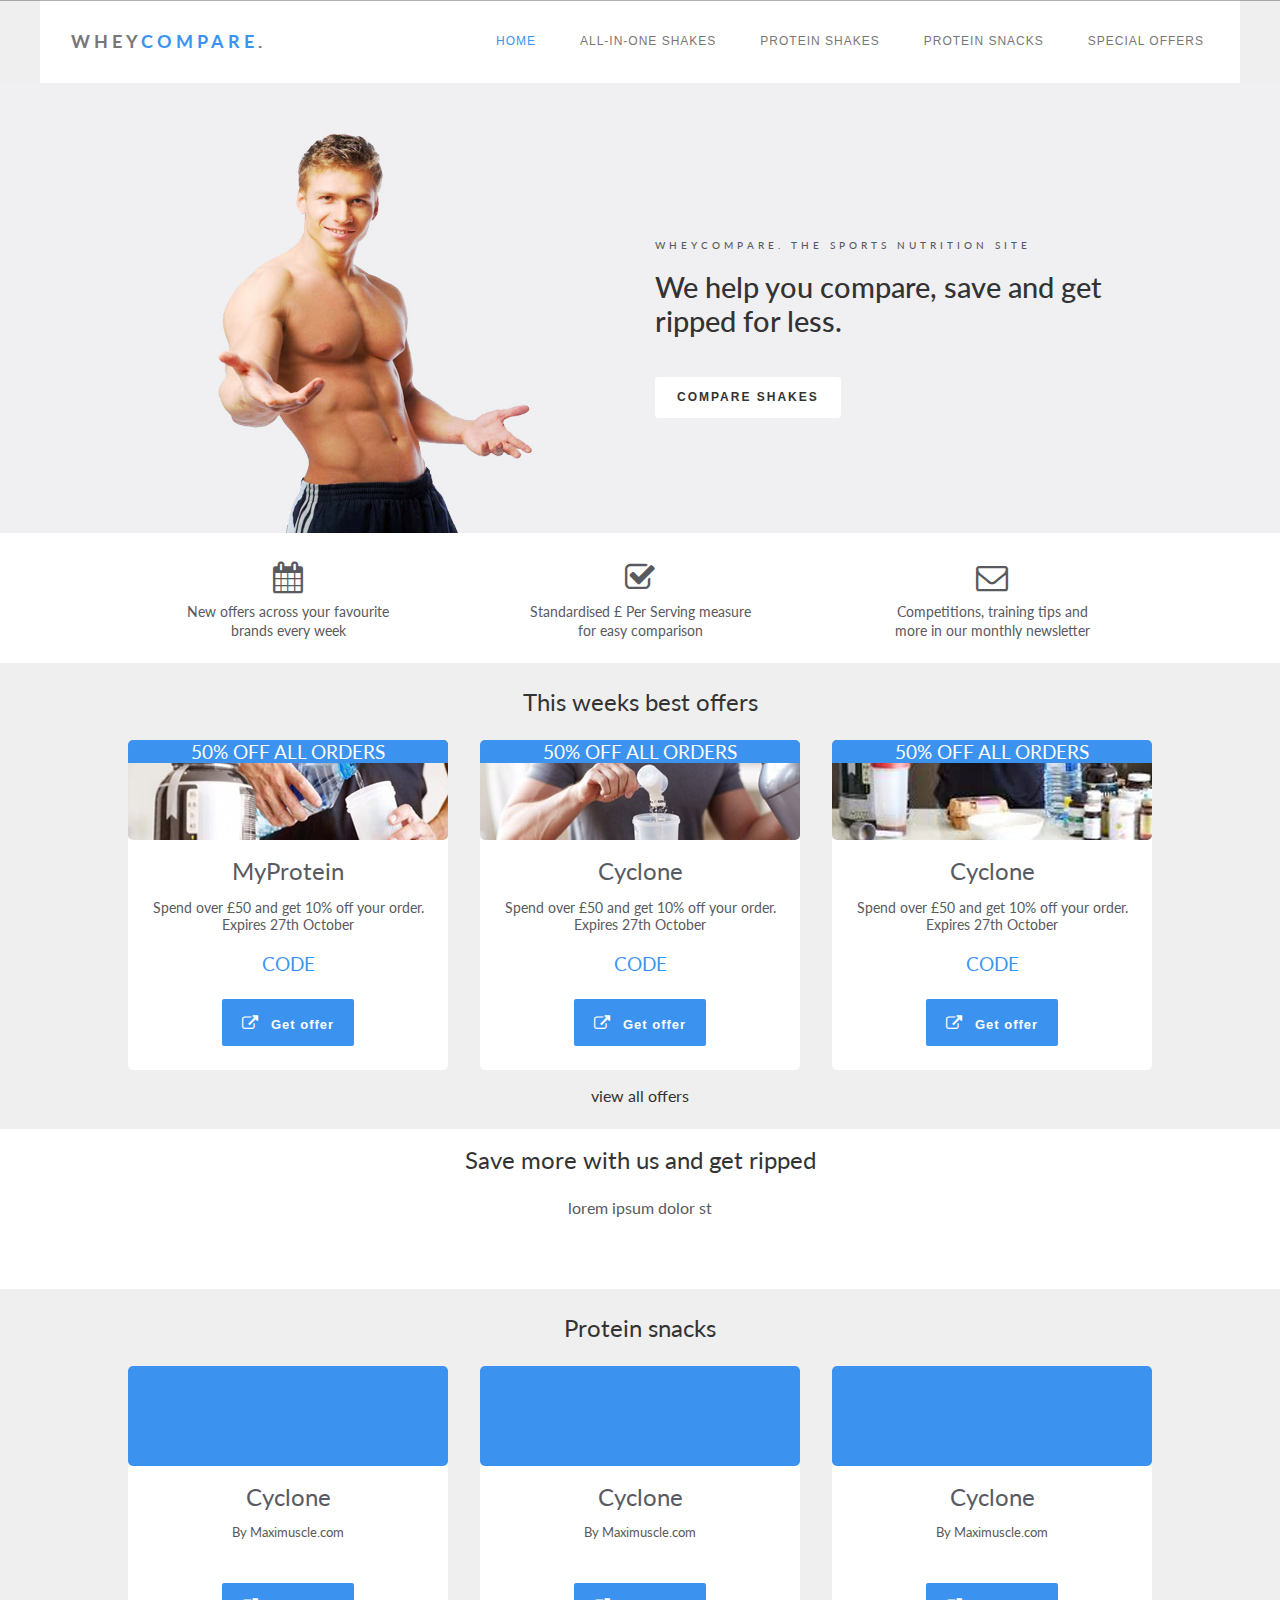
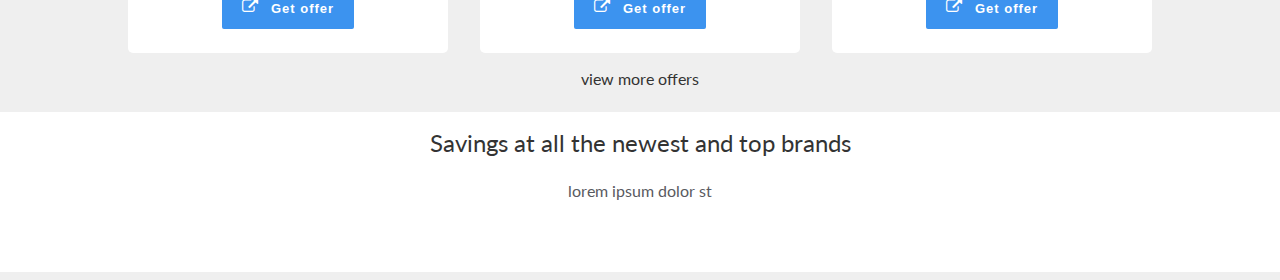
<file: index.html>
<!DOCTYPE html>
<html lang="en" class="no-js">
	<head>
		<meta charset="UTF-8" />
		<meta http-equiv="X-UA-Compatible" content="IE=edge,chrome=1">
		<meta name="viewport" content="width=device-width, initial-scale=1.0">
		<title>WheyCompare. Get Ripped For Less</title>
		<meta name="description" content="WheyCompare. Get Ripped For Less" />
		<meta name="keywords" content="whey protein, weight training, supplements, proetin shakes, protein" />
		<meta name="author" content="Codrops" />
		<link rel="shortcut icon" href="favicon.ico">
		<link rel="stylesheet" href="http://maxcdn.bootstrapcdn.com/font-awesome/4.3.0/css/font-awesome.min.css">
		<link rel="stylesheet" type="text/css" href="css/demo.css" />
		<link rel="stylesheet" type="text/css" href="css/component.css" />
			<link rel="stylesheet" href="css/bootstrap.min.css"/>
		<!-- Modernizr is used for flexbox fallback -->
		<script src="js/modernizr.custom.js"></script>
	</head>
	<body>
		<!-- Compare basket -->
		<div class="compare-basket">
			<button class="action action--button action--compare"><i class="fa fa-check"></i><span class="action__text">Compare</span></button>
		</div>
		<!-- Main view -->
		<div class="view">
<div class="header">
	<!-- Navigation section  -->
	<div class="navbar navbar-default navbar-static-top" role="navigation">
	  <div class="container">
	    <div class="navbar-header">
	      <button class="navbar-toggle" data-toggle="collapse" data-target=".navbar-collapse">
	        <span class="icon icon-bar"></span>
	        <span class="icon icon-bar"></span>
	        <span class="icon icon-bar"></span>
	      </button>
	      <a href="index.html" class="navbar-brand">Whey<strong>Compare</strong>.</a>
	    </div>
	    <div class="collapse navbar-collapse">
	      <ul class="nav navbar-nav navbar-right">
	        <li class="active"><a href="index.html">Home</a></li>
	        <li><a href="about.html">All-in-one shakes</a></li>
	        <li><a href="gallery.html">Protein shakes</a></li>
	        <li><a href="pricing.html">Protein snacks</a></li>
	        <li><a href="contact.html">Special offers</a></li>
	      </ul>
	    </div>

	  </div>
	</div>
	</div>
	<section id="home" class="main">
		<div class="container">
			<div class="row">

				<div class="col-md-offset-6 col-md-5 col-sm-offset-4 col-sm-8">
	        <h3 class="wow fadeInUp" data-wow-delay="1s">WheyCompare. The sports nutrition site</h3>
	        <h1 class="wow fadeInUp" data-wow-delay="1.4s">We help you compare, save and get ripped for less.</h1>
	        <a href="#feature" class="wow fadeInUp btn btn-default smoothScroll" data-wow-delay="1.8s">Compare shakes</a>
	      </div>

			</div>
		</div>
	</section>

	<section>
	<div class="usp_bar">
		<section class="grid">
			<div class="usp"><span class="usp_icon"><i class="fa fa-calendar"></i></span></br>
				<span class="small_break"></span>
				<span class="usp__title">New offers across your favourite brands every week</span></div>
			<div class="usp"><span class="usp_icon"><i class="fa fa-check-square-o"></i></span></br>
				<span class="small_break"></span>
				<span class="usp__title">Standardised £ Per Serving measure for easy comparison</span></div>
			<div class="usp"><span class="usp_icon"><i class="fa fa-envelope-o"></i></span></br>
				<span class="small_break"></span>
				<span class="usp__title">Competitions, training tips and more in our monthly newsletter</span></div>
		</section>
	</div>
	</section>

<div class="section-heading">This weeks best offers</div>

	<section class="grid">
	<div class="offer">
		<div class="offer__info">
			<div class="offer__image_shake"><div class="offer_copy">50% off all orders</div></div>
			<span class="product__title">MyProtein</span></br>
				<span class="offer_info">Spend over £50 and get 10% off your order. </br>Expires 27th October</span></br>
				<div class="offer_code">CODE</div>
			<a href="#>"<button class="action action--button"><i class="fa fa-external-link"></i><span class="action__text">Get offer</span></button></a>
		</div>
	</div>
	<div class="offer">
		<div class="offer__info">
			<div class="offer__image_shake2"><div class="offer_copy">50% off all orders</div></div>
			<span class="product__title">Cyclone</span></br>
				<span class="offer_info">Spend over £50 and get 10% off your order. </br>Expires 27th October</span></br>
				<div class="offer_code">CODE</div>
			<a href="#>"<button class="action action--button"><i class="fa fa-external-link"></i><span class="action__text">Get offer</span></button></a>
		</div>
	</div>
	<div class="offer">
		<div class="offer__info">
			<div class="offer__image_nutrition"><div class="offer_copy">50% off all orders</div></div>
			<span class="product__title">Cyclone</span></br>
				<span class="offer_info">Spend over £50 and get 10% off your order. </br>Expires 27th October</span></br>
				<div class="offer_code">CODE</div>
			<a href="#>"<button class="action action--button"><i class="fa fa-external-link"></i><span class="action__text">Get offer</span></button></a>
		</div>
	</div>
</section>
<div class="grid_link">view all offers</div>

<section>
<div class="sales_content">
	<div class="sales_content_title">
		Save more with us and get ripped
	</div>
	<div class="sales_content_1">
		lorem ipsum dolor st
	</div>
</div>
</section>
<div class="section-heading">Protein snacks</div>
<section class="grid">
<div class="offer">
	<div class="offer__info">
		<div class="offer__image"></div>
		<span class="product__title">Cyclone</span></br>
			<span class="company__title">By Maximuscle.com</span></br>
		<a href="#>"<button class="action action--button"><i class="fa fa-external-link"></i><span class="action__text">Get offer</span></button></a>
	</div>
</div>
<div class="offer">
	<div class="offer__info">
		<div class="offer__image"></div>
		<span class="product__title">Cyclone</span></br>
			<span class="company__title">By Maximuscle.com</span></br>
		<a href="#>"<button class="action action--button"><i class="fa fa-external-link"></i><span class="action__text">Get offer</span></button></a>
	</div>
</div>
<div class="offer">
	<div class="offer__info">
		<div class="offer__image"></div>
		<span class="product__title">Cyclone</span></br>
			<span class="company__title">By Maximuscle.com</span></br>
		<a href="#>"<button class="action action--button"><i class="fa fa-external-link"></i><span class="action__text">Get offer</span></button></a>
	</div>
</div>
</section>
<div class="grid_link">view more offers</div>


<section>
<div class="sales_content">
	<div class="sales_content_title">
		Savings at all the newest and top brands
	</div>
	<div class="sales_content_1">
		lorem ipsum dolor st
	</div>
</div>
</section>

		<script src="js/classie.js"></script>
		<script src="js/main.js"></script>
		<script src="js/jquery.js"></script>
		<script src="js/bootstrap.min.js"></script>
		<script src="js/jquery.flexslider-min.js"></script>
	</body>
</html>
</file>
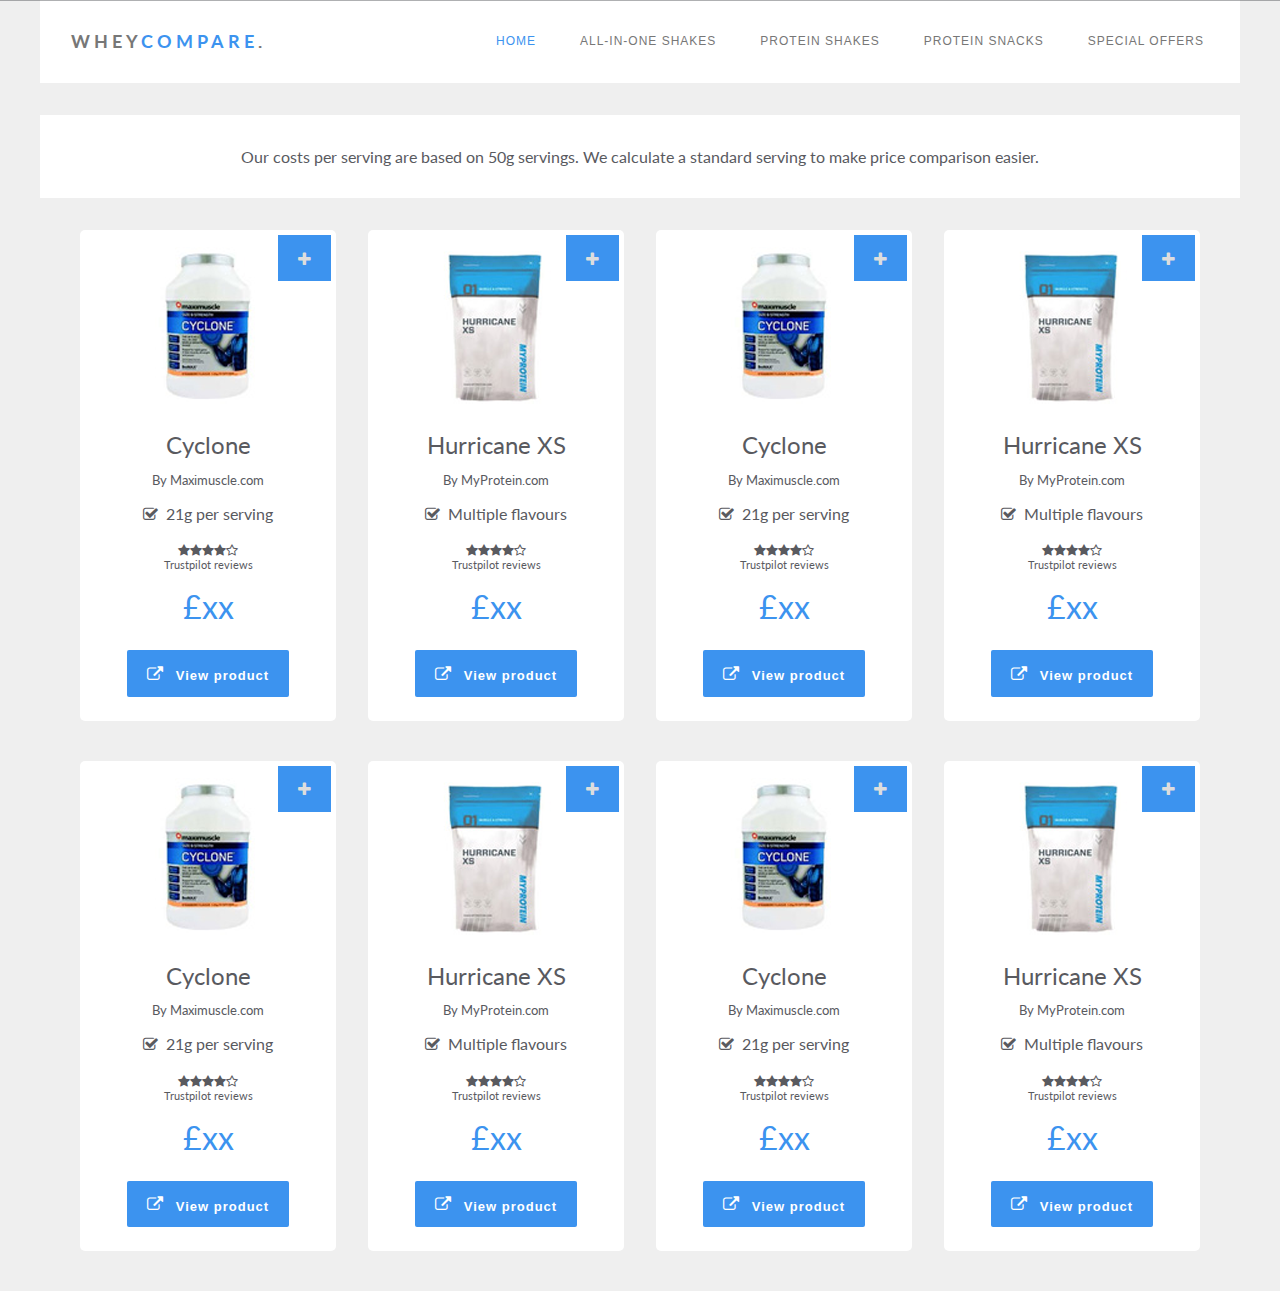
<file: index2.html>
<!DOCTYPE html>
<html lang="en" class="no-js">
	<head>
		<meta charset="UTF-8" />
		<meta http-equiv="X-UA-Compatible" content="IE=edge,chrome=1">
		<meta name="viewport" content="width=device-width, initial-scale=1.0">
		<title>WheyCompare. Get Ripped For Less</title>
		<meta name="description" content="WheyCompare. Get Ripped For Less" />
		<meta name="keywords" content="whey protein, weight training, supplements, proetin shakes, protein" />
		<meta name="author" content="Codrops" />
		<link rel="shortcut icon" href="favicon.ico">
		<link rel="stylesheet" href="http://maxcdn.bootstrapcdn.com/font-awesome/4.3.0/css/font-awesome.min.css">
		<link rel="stylesheet" type="text/css" href="css/demo.css" />
		<link rel="stylesheet" type="text/css" href="css/component.css" />
			<link rel="stylesheet" href="css/bootstrap.min.css"/>
		<!-- Modernizr is used for flexbox fallback -->
		<script src="js/modernizr.custom.js"></script>
	</head>
	<body>
		<!-- Compare basket -->
		<div class="compare-basket">
			<button class="action action--button action--compare"><i class="fa fa-check"></i><span class="action__text">Compare</span></button>
		</div>
		<!-- Main view -->
		<div class="view">
<div class="header">
	<!-- Navigation section  -->
	<div class="navbar navbar-default navbar-static-top" role="navigation">
	  <div class="container">
	    <div class="navbar-header">
	      <button class="navbar-toggle" data-toggle="collapse" data-target=".navbar-collapse">
	        <span class="icon icon-bar"></span>
	        <span class="icon icon-bar"></span>
	        <span class="icon icon-bar"></span>
	      </button>
	      <a href="index.html" class="navbar-brand">Whey<strong>Compare</strong>.</a>
	    </div>
	    <div class="collapse navbar-collapse">
	      <ul class="nav navbar-nav navbar-right">
	        <li class="active"><a href="index.html">Home</a></li>
	        <li><a href="about.html">All-in-one shakes</a></li>
	        <li><a href="gallery.html">Protein shakes</a></li>
	        <li><a href="pricing.html">Protein snacks</a></li>
	        <li><a href="contact.html">Special offers</a></li>
	      </ul>
	    </div>

	  </div>
	</div>
	</div>

			<!-- Intro copy -->
			<div class="intro-info">Our costs per serving are based on 50g servings. We calculate a standard serving to make price comparison easier.</div>
			<!-- Product grid -->
			<section class="grid">
				<!-- Products -->
				<div class="product">
					<div class="product__info">
						<img class="product__image" src="images/cyclone-maximuscle.png" alt="Product 1" />
						<span class="product__title">Cyclone</span>
						<span class="company__title">By Maximuscle.com</span>
						<span class="product__point"><i class="fa fa-check-square-o"></i>&nbsp 21g per serving</span>
					  <span class="product__stars"><i class="fa fa-star"></i><i class="fa fa-star"></i><i class="fa fa-star"></i><i class="fa fa-star"></i><i class="fa fa-star-o"></i></span>
						<span class="company-review">Trustpilot reviews</span>
						<span class="product__region extra highlight">Douro</span>
						<span class="product__price highlight">£xx</span>
						<a href="#>"<button class="action action--button"><i class="fa fa-external-link"></i><span class="action__text">View product</span></button></a>
					</div>
					<label class="action action--compare-add"><input class="check-hidden" type="checkbox" /><i class="fa fa-plus"></i><i class="fa fa-check"></i><span class="action__text action__text--invisible">Add to compare</span></label>
				</div>
				<div class="product">
					<div class="product__info">
						<img class="product__image" src="images/whey-myprotein.png" alt="Product 1" />
						<span class="product__title">Hurricane XS</span>
						<span class="company__title">By MyProtein.com</span>
						<span class="product__point"><i class="fa fa-check-square-o"></i>&nbsp Multiple flavours</span>
					  <span class="product__stars"><i class="fa fa-star"></i><i class="fa fa-star"></i><i class="fa fa-star"></i><i class="fa fa-star"></i><i class="fa fa-star-o"></i></span>
						<span class="company-review">Trustpilot reviews</span>
						<span class="product__region extra highlight">Douro</span>
						<span class="product__price highlight">£xx</span>
						<a href="#>"<button class="action action--button"><i class="fa fa-external-link"></i><span class="action__text">View product</span></button></a>
					</div>
					<label class="action action--compare-add"><input class="check-hidden" type="checkbox" /><i class="fa fa-plus"></i><i class="fa fa-check"></i><span class="action__text action__text--invisible">Add to compare</span></label>
				</div>
				<div class="product">
					<div class="product__info">
						<img class="product__image" src="images/cyclone-maximuscle.png" alt="Product 1" />
						<span class="product__title">Cyclone</span>
						<span class="company__title">By Maximuscle.com</span>
						<span class="product__point"><i class="fa fa-check-square-o"></i>&nbsp 21g per serving</span>
					  <span class="product__stars"><i class="fa fa-star"></i><i class="fa fa-star"></i><i class="fa fa-star"></i><i class="fa fa-star"></i><i class="fa fa-star-o"></i></span>
						<span class="company-review">Trustpilot reviews</span>
						<span class="product__region extra highlight">Douro</span>
						<span class="product__price highlight">£xx</span>
						<a href="#>"<button class="action action--button"><i class="fa fa-external-link"></i><span class="action__text">View product</span></button></a>
					</div>
					<label class="action action--compare-add"><input class="check-hidden" type="checkbox" /><i class="fa fa-plus"></i><i class="fa fa-check"></i><span class="action__text action__text--invisible">Add to compare</span></label>
				</div>
				<div class="product">
					<div class="product__info">
						<img class="product__image" src="images/whey-myprotein.png" alt="Product 1" />
						<span class="product__title">Hurricane XS</span>
						<span class="company__title">By MyProtein.com</span>
						<span class="product__point"><i class="fa fa-check-square-o"></i>&nbsp Multiple flavours</span>
					  <span class="product__stars"><i class="fa fa-star"></i><i class="fa fa-star"></i><i class="fa fa-star"></i><i class="fa fa-star"></i><i class="fa fa-star-o"></i></span>
						<span class="company-review">Trustpilot reviews</span>
						<span class="product__region extra highlight">Douro</span>
						<span class="product__price highlight">£xx</span>
						<a href="#>"<button class="action action--button"><i class="fa fa-external-link"></i><span class="action__text">View product</span></button></a>
					</div>
					<label class="action action--compare-add"><input class="check-hidden" type="checkbox" /><i class="fa fa-plus"></i><i class="fa fa-check"></i><span class="action__text action__text--invisible">Add to compare</span></label>
				</div>
				<div class="product">
					<div class="product__info">
						<img class="product__image" src="images/cyclone-maximuscle.png" alt="Product 1" />
						<span class="product__title">Cyclone</span>
						<span class="company__title">By Maximuscle.com</span>
						<span class="product__point"><i class="fa fa-check-square-o"></i>&nbsp 21g per serving</span>
					  <span class="product__stars"><i class="fa fa-star"></i><i class="fa fa-star"></i><i class="fa fa-star"></i><i class="fa fa-star"></i><i class="fa fa-star-o"></i></span>
						<span class="company-review">Trustpilot reviews</span>
						<span class="product__region extra highlight">Douro</span>
						<span class="product__price highlight">£xx</span>
						<a href="#>"<button class="action action--button"><i class="fa fa-external-link"></i><span class="action__text">View product</span></button></a>
					</div>
					<label class="action action--compare-add"><input class="check-hidden" type="checkbox" /><i class="fa fa-plus"></i><i class="fa fa-check"></i><span class="action__text action__text--invisible">Add to compare</span></label>
				</div>
				<div class="product">
					<div class="product__info">
						<img class="product__image" src="images/whey-myprotein.png" alt="Product 1" />
						<span class="product__title">Hurricane XS</span>
						<span class="company__title">By MyProtein.com</span>
						<span class="product__point"><i class="fa fa-check-square-o"></i>&nbsp Multiple flavours</span>
					  <span class="product__stars"><i class="fa fa-star"></i><i class="fa fa-star"></i><i class="fa fa-star"></i><i class="fa fa-star"></i><i class="fa fa-star-o"></i></span>
						<span class="company-review">Trustpilot reviews</span>
						<span class="product__region extra highlight">Douro</span>
						<span class="product__price highlight">£xx</span>
						<a href="#>"<button class="action action--button"><i class="fa fa-external-link"></i><span class="action__text">View product</span></button></a>
					</div>
					<label class="action action--compare-add"><input class="check-hidden" type="checkbox" /><i class="fa fa-plus"></i><i class="fa fa-check"></i><span class="action__text action__text--invisible">Add to compare</span></label>
				</div>
				<div class="product">
					<div class="product__info">
						<img class="product__image" src="images/cyclone-maximuscle.png" alt="Product 1" />
						<span class="product__title">Cyclone</span>
						<span class="company__title">By Maximuscle.com</span>
						<span class="product__point"><i class="fa fa-check-square-o"></i>&nbsp 21g per serving</span>
					  <span class="product__stars"><i class="fa fa-star"></i><i class="fa fa-star"></i><i class="fa fa-star"></i><i class="fa fa-star"></i><i class="fa fa-star-o"></i></span>
						<span class="company-review">Trustpilot reviews</span>
						<span class="product__region extra highlight">Douro</span>
						<span class="product__price highlight">£xx</span>
						<a href="#>"<button class="action action--button"><i class="fa fa-external-link"></i><span class="action__text">View product</span></button></a>
					</div>
					<label class="action action--compare-add"><input class="check-hidden" type="checkbox" /><i class="fa fa-plus"></i><i class="fa fa-check"></i><span class="action__text action__text--invisible">Add to compare</span></label>
				</div>
				<div class="product">
					<div class="product__info">
						<img class="product__image" src="images/whey-myprotein.png" alt="Product 1" />
						<span class="product__title">Hurricane XS</span>
						<span class="company__title">By MyProtein.com</span>
						<span class="product__point"><i class="fa fa-check-square-o"></i>&nbsp Multiple flavours</span>
					  <span class="product__stars"><i class="fa fa-star"></i><i class="fa fa-star"></i><i class="fa fa-star"></i><i class="fa fa-star"></i><i class="fa fa-star-o"></i></span>
						<span class="company-review">Trustpilot reviews</span>
						<span class="product__region extra highlight">Douro</span>
						<span class="product__price highlight">£xx</span>
						<a href="#>"<button class="action action--button"><i class="fa fa-external-link"></i><span class="action__text">View product</span></button></a>
					</div>
					<label class="action action--compare-add"><input class="check-hidden" type="checkbox" /><i class="fa fa-plus"></i><i class="fa fa-check"></i><span class="action__text action__text--invisible">Add to compare</span></label>
				</div>
			</section>
		</div><!-- /view -->
		<!-- product compare wrapper -->
		<section class="compare">
			<button class="action action--close"><i class="fa fa-remove"></i><span class="action__text action__text--invisible">Close comparison overlay</span></button>
		</section>
		<script src="js/classie.js"></script>
		<script src="js/main.js"></script>
		<script src="js/jquery.js"></script>
		<script src="js/bootstrap.min.js"></script>
		<script src="js/jquery.flexslider-min.js"></script>
	</body>
</html>
</file>
<file: css/demo.css>
/* General Blueprint Style */
@import url(http://fonts.googleapis.com/css?family=Lato:400,700);
@font-face {
	font-family: 'bpicons';
	font-weight: normal;
	font-style: normal;

	src: url('../fonts/bpicons/bpicons.eot');
	src: url('../fonts/bpicons/bpicons.eot?#iefix') format('embedded-opentype'),
	url('../fonts/bpicons/bpicons.woff') format('woff'),
	url('../fonts/bpicons/bpicons.ttf') format('truetype'),
	url('../fonts/bpicons/bpicons.svg#bpicons') format('svg');
} /* Made with http://icomoon.io/ */

/* Resets */
*,
*:after,
*:before {
	box-sizing: border-box;
}

body,
html {
	font-size: 100% !important;
	margin: 0;
	padding: 0;
}

/* Helper classes */
.cf:before,
.cf:after {
	content: ' ';
	display: table;
}

.cf:after {
	clear: both;
}

.hidden {
	position: absolute;
	opacity: 0;
	pointer-events: none;
}

/* Main styles */
body {
	font-family: 'Lato', Calibri, Arial, sans-serif;
	color: #595a5f;
	background: #efefef !important;
	-webkit-font-smoothing: antialiased;
	-moz-osx-font-smoothing: grayscale;
}



/* Blueprint header */
.bp-header {
	width: 90%;
	max-width: 69em;
	margin: 0 auto;
	padding: 6em 1.875em 1.875em;
	text-align: center;
}

.bp-header h1 {
	font-size: 2.125em;
	font-weight: 400;
	line-height: 1.3;
	margin: 0 0 .6em 0;
}

.bp-header > span {
	font-weight: 700;
	font-size: 0.85em;
	color: #5C5EDC;
	position: relative;
	z-index: 100;
	display: block;
	padding: 0 0 .6em .1em;
	letter-spacing: .5em;
	text-transform: uppercase;
	text-indent: 30px;
}

.bp-header > span span:after {
	font-size: 50%;
	font-size: 75%;
	position: relative;
	top: -8px;
	left: -12px;
	width: 30px;
	height: 30px;
}

.bp-header > span span:hover:before {
	content: attr(data-content);
	font-size: 110%;
	font-weight: 700;
	line-height: 1.2;
	position: absolute;
	left: auto;
	margin-left: 4px;
	padding: .8em 1em;
	text-align: left;
	text-indent: 0;
	letter-spacing: 0;
	text-transform: none;
	color: #fff;
	background: #5C5EDC;
}

.bp-header nav {
	text-align: center;
	margin: 0 auto;
}

.bp-header nav a {
	position: relative;
	display: inline-block;
	width: 2.5em;
	height: 2.5em;
	margin: 0 .1em;
	text-align: left;
	border-radius: 50%;
}

.bp-header nav a > span {
	display: none;
}

.bp-header nav a:hover:before {
	content: attr(data-info);
	color: #595A5F;
	font-weight: bold;
	font-size: 0.85em;
	position: absolute;
	top: 120%;
	right: 0;
	width: 600%;
	text-align: right;
	pointer-events: none;
}

.bp-header nav a:hover {
	background: #5C5EDC;
}

.bp-icon:after {
	font-family: 'bpicons';
	font-weight: normal;
	font-style: normal;
	font-variant: normal;
	text-align: center;
	text-transform: none;
	color: #5C5EDC;
	speak: none;
	-webkit-font-smoothing: antialiased;
}

.bp-header nav .bp-icon:after {
	line-height: 2.4;
	position: absolute;
	top: 0;
	left: 0;
	width: 100%;
	height: 100%;
	text-indent: 0;
}

.bp-header nav a:hover:after {
	color: #fff;
}

.bp-icon-next:after {
	content: '\e000';
}

.bp-icon-drop:after {
	content: '\e001';
}

.bp-icon-archive:after {
	content: '\e002';
}

.bp-icon-about:after {
	content: '\e003';
}

.bp-icon-prev:after {
	content: '\e004';
}

@media screen and (max-width: 40em) {
	.bp-header h1 {
		font-size: 1.8em;
	}
}
</file>
<file: css/component.css>
.view {
	-webkit-transition: -webkit-transform 0.4s ease-in-out;
	transition: transform 0.4s ease-in-out;
}

.view--compare {
	-webkit-transform: scale3d(0.9,0.9,1);
	transform: scale3d(0.9,0.9,1);
}

.header {
	margin: 0 auto;
	padding: 1em 1em;
	max-width: 1200px;
	overflow: hidden;
	background-color: #fff;
}

.logo {
float:left;
display: block;
max-width:230px;
max-height:95px;
width: auto;
height: auto;
}

.navbar-default {
    background: #ffffff;
    border: none;
    margin: 0 !important;
}

.navbar-default .navbar-brand {
  font-weight: bold;
  letter-spacing: 4px;
  text-transform: uppercase;
  margin: 0;
}
.navbar-default .navbar-brand strong {
  color: #3c93ef;
}

.navbar-default .navbar-nav li a {
    color: #777;
    font-size: 12px;
    font-family: 'Montserrat', sans-serif;
    letter-spacing: 1px;
    text-transform: uppercase;
    -webkit-transition: all 0.4s ease-in-out;
    transition: all 0.4s ease-in-out;
    padding-right: 22px;
    padding-left: 22px;
}

.navbar-default .navbar-nav > li a:hover {
    color: #3c93ef !important;
}

.navbar-default .navbar-nav > li > a:hover,
.navbar-default .navbar-nav > li > a:focus {
    color: #3c93ef;
    background-color: transparent;
}

.navbar-default .navbar-nav li a:hover,
 .navbar-default .navbar-nav .active > a {
    color: #3c93ef;
  }

.navbar-default .navbar-nav > .active > a,
.navbar-default .navbar-nav > .active > a:hover,
.navbar-default .navbar-nav > .active > a:focus {
    color: #3c93ef;
    background-color: transparent;
}

.navbar-default .navbar-toggle {
     border: none;
     padding-top: 10px;
  }

.navbar-default .navbar-toggle .icon-bar {
    border-color: transparent;
  }

.navbar-default .navbar-toggle:hover,
.navbar-default .navbar-toggle:focus {
  background-color: transparent;
}

/*hero banner */
.main {
  background: url('../images/main-bg.jpg') no-repeat;
  -webkit-background-size: cover;
  background-size: cover;
  background-position: center center;
}

.main-about,
.main-gallery, .main-pricing,
.main-contact {
  height: 50vh !important;
  text-align: center;
}

.main-about {
  background: url('../images/main-about-bg.jpg') no-repeat;
  -webkit-background-size: cover;
  background-size: cover;
  background-position: center center;
}

.main-gallery {
  background: url('../images/main-gallery-bg.jpg') no-repeat;
  -webkit-background-size: cover;
  background-size: cover;
  background-position: center center;
}

.main-pricing {
  background: url('../images/main-pricing-bg.jpg') no-repeat;
  -webkit-background-size: cover;
  background-size: cover;
  background-position: center center;
}

.main-contact {
  background: url('../images/main-contact-bg.jpg') no-repeat;
  -webkit-background-size: cover;
  background-size: cover;
  background-position: center center;
}

#home {
  display: -webkit-box;
  display: -webkit-flex;
  display: -ms-flexbox;
  display: flex;
  -webkit-box-align: center;
  -webkit-align-items: center;
      -ms-flex-align: center;
        align-items: center;
  height: 50vh;
}

#home h3 {
  padding-top: 22px;
}

#home .btn {
  font-size: 12px;
  letter-spacing: 2px;
  padding: 12px 22px;
  margin-top: 28px;
	border:none;
	border-radius: 4px;
	font-family: 'Montserrat', sans-serif;
	font-weight: bold;
	text-transform: uppercase;
	transition: all 0.4s ease-in-out;
}

#home h1 {
  color: #333;
  font-size: 1.8rem;
  line-height: 2.1rem;
}

#home h2 {
  color: #555;
  font-size: 1.2rem;
  font-weight: bold;
}

#home h3 {
  font-size: 10px;
  text-transform: uppercase;
  letter-spacing: 4px;
}

/*featured sections */

#feature h2 {
  padding-bottom: 12px;
}

#feature .feature-thumb {
  position: relative;
  margin-top: 32px;
}

#feature .feature-icon .fa {
  background-color: #f9f9f9;
  font-size: 32px;
  color: #333;
  width: 100px;
  height: 100px;
  line-height: 100px;
  position: relative;
  -webkit-border-radius: 50%;
  -moz-border-radius: 50%;
  -ms-border-radius: 50%;
  border-radius: 50%;
  text-align: center;
  transition: all 0.4s ease-in-out;
}

/*intro section */
.intro-info {
	margin: 2em auto;
	padding: 2em 1em;
	max-width: 1200px;
	text-align: center;
	overflow: hidden;
	background-color: #fff;
}

/* product grid */
.grid {
	margin: 0 auto;
	max-width: 1200px;
	text-align: center;
	overflow: hidden;
	-webkit-touch-callout: none;
	-webkit-user-select: none;
	-khtml-user-select: none;
	-moz-user-select: none;
	-ms-user-select: none;
	user-select: none;
}

/* if flexbox is supported, let's use it to lay out the products */
.flexbox .grid {
	display: -ms-flexbox;
	display: -webkit-flex;
	display: flex;
	-webkit-flex-direction: row;
	-ms-flex-direction: row;
	flex-direction: row;
	-webkit-flex-wrap: wrap;
	-ms-flex-wrap: wrap;
	flex-wrap: wrap;
	-webkit-justify-content: center;
	-ms-flex-pack: center;
	justify-content: center;
	-webkit-align-content: stretch;
	-ms-flex-line-pack: stretch;
	align-content: stretch;
	-webkit-align-items: flex-start;
	-ms-flex-align: start;
	align-items: flex-start;
}

/* home offers */

.offer {
	position: relative;
	display: inline-block;
	vertical-align: top;
	min-width: 20em;
	margin: 0 1em 1em;
	padding: 0 0 1.5em 0;
	background: #fff;
	border-radius: 5px;
}

.product__info > span {
	display: block;
}

.offer__image {
	display: block;
	margin: 0 auto 1em auto;
	max-width: 100%;
	height: 100px;
	-webkit-transform-origin: 50% 100%;
	transform-origin: 50% 100%;
	background-color: #3c93ef;
	border-radius: 5px;
}

.offer__image_shake {
	display: block;
	margin: 0 auto 1em auto;
	max-width: 100%;
	height: 100px;
	-webkit-transform-origin: 50% 100%;
	transform-origin: 50% 100%;
	background-image: url('shakes1.jpg');
	border-radius: 5px;
}

.offer__image_shake2 {
	display: block;
	margin: 0 auto 1em auto;
	max-width: 100%;
	height: 100px;
	-webkit-transform-origin: 50% 100%;
	transform-origin: 50% 100%;
	background-image: url('shakes2.jpg');
	border-radius: 5px;
}

.offer__image_nutrition {
	display: block;
	margin: 0 auto 1em auto;
	max-width: 100%;
	height: 100px;
	-webkit-transform-origin: 50% 100%;
	transform-origin: 50% 100%;
	background-image: url('nutrition.jpg');
	border-radius: 5px;
}

.section-heading {
	font-size: 1.5em;
	text-align: center;
	color: #333;
	margin: 1em auto 1em auto;
}

.grid_link{
	text-align: center;
	color: #333;
margin: 0em auto 1.5em auto;
}

.offer_copy{
	font-size: 1.2em;
	text-transform: uppercase;
	color:#fff;
	background-color: #3c93ef;
	border-radius: 5px 5px 0px 0px;
}

.offer_info {
	font-size: 0.9em;
	margin: 1em auto 0 auto;
	display: block;
	width:90%;
	text-align: center;
}

.offer_code {
	font-size: 1.2em;
	margin: 0 auto 0 auto;
	display: block;
	width:90%;
	text-align: center;
	color: #3c93ef;
}

/*home sales content */
.sales_content {
	display: block;
	text-align: center;
	width: 100%;
	background-color: #fff;
	height: 10em;
	margin: 1em 0 0.5em 0;
	padding: 1em;
}

.sales_content_title {
font-size: 1.5em;
margin-bottom: 1em;
color: #333;
}

.usp_bar {
	display: block;
	text-align: center;
	width: 100%;
	background-color: #fff;
	margin: 0em 0 0.5em 0;
	padding: 1em;
}

.usp {
	position: relative;
	display: inline-block;
	vertical-align: top;
	min-width: 10em;
	max-width: 20em;
	margin: 0.5em 1em 0.5em 1em;
	padding: 0 3em 0em 3em;
}

.usp_icon {
	font-size: 2em;
}

.usp__title {
	font-size: 0.9em;
}

.small_break {
	width:100%;
	display: block;
	height:5px;
}


/* product */
.product {
	position: relative;
	display: inline-block;
	vertical-align: top;
	min-width: 12em;
	margin: 0 1em 2.5em;
	padding: 1em 0 1.5em 0;
	background: #fff;
	border-radius: 5px;
}

.product--selected {
	box-shadow: 0 0 0 2px #3c93ef;
}

.flexbox .product {
	display: block;
	-webkit-flex: 0 0 16em;
	-ms-flex: 0 0 16em;
	flex: 0 0 16em;
}

/* product info */
.product__info > span {
	display: block;
}

/* since we'll be using the product info inside of the comparison, we'll hide the extra info for the grid view */
.grid .extra {
	display: none;
}

.product__image {
	display: block;
	margin: 0 auto;
	max-width: 100%;
	-webkit-transform-origin: 50% 100%;
	transform-origin: 50% 100%;
}

.product:hover .product__image {
	-webkit-animation: swing 0.6s forwards;
	animation: swing 0.6s forwards;
}

/* https://daneden.github.io/animate.css/ */
@-webkit-keyframes swing {
	25% {
		-webkit-transform: rotate3d(0, 0, 1, 6deg);
		transform: rotate3d(0, 0, 1, 6deg);
	}

	50% {
		-webkit-transform: rotate3d(0, 0, 1, -4deg);
		transform: rotate3d(0, 0, 1, -4deg);
	}

	75% {
		-webkit-transform: rotate3d(0, 0, 1, 2deg);
		transform: rotate3d(0, 0, 1, 2deg);
	}

	100% {
		-webkit-transform: rotate3d(0, 0, 1, 0deg);
		transform: rotate3d(0, 0, 1, 0deg);
	}
}

@keyframes swing {
  25% {
		-webkit-transform: rotate3d(0, 0, 1, 6deg);
		transform: rotate3d(0, 0, 1, 6deg);
	}

	50% {
		-webkit-transform: rotate3d(0, 0, 1, -4deg);
		transform: rotate3d(0, 0, 1, -4deg);
	}

	75% {
		-webkit-transform: rotate3d(0, 0, 1, 2deg);
		transform: rotate3d(0, 0, 1, 2deg);
	}

	100% {
		-webkit-transform: rotate3d(0, 0, 1, 0deg);
		transform: rotate3d(0, 0, 1, 0deg);
	}
}

.product__title {
	font-size: 1.5em;
		margin-top: 1em;
}
.company__title {
	font-size: 0.8em;
	margin: 1em auto 0 auto;
	display: block;
	width:90%;
	text-align: center;
}

.product__point {
	font-size: 1em;
	margin-top: 1em;
}

.product__stars {
	font-size: 0.8em;
	margin-top: 1.5em;
}

.company-review {
	font-size: 0.7em;
}

.product__price {
	font-size: 2em;
	color: #3c93ef;
	margin-top: 0.5em;
}

.action {
	display: inline-block;
	font-size: 1em;
	white-space: nowrap;
	padding: 0.85em 1.25em;
	cursor: pointer;
	border: none;
	background: transparent;
	text-align: center;
}

.action:focus {
	outline: none;
}

.action--button {
	background: #3c93ef;
	color: #fff;
	border-radius: 2px;
	-webkit-transition: background 0.2s;
	transition: background 0.2s;
	margin-top: 1.5em;
}

.action--button:hover {
	background: #1873d4;
}

.action__text {
	font-family: 'Raleway', 'Helvetica Neue', Helvetica, Arial, sans-serif;
	font-weight: bold;
	letter-spacing: 1px;
	font-size: .813em;
	vertical-align: middle;
	display: inline-block;
}

.action__text--invisible {
	position: absolute;
	top: 100%;
	opacity: 0;
	pointer-events: none;
}

.action--button i + span {
	margin-left: 1em;
}

.flexbox .action--buy {
	-webkit-align-self: center;
	-ms-flex-item-align: center;
	align-self: center;
	margin-top: 1em;
	-webkit-flex: none;
	-ms-flex: none;
	flex: none;
}

.action--close {
	position: absolute;
	overflow: hidden;
	top: 0;
	right: 0;
	font-size: 1.5em;
	color: #ddd;
	pointer-events: none;
	opacity: 0;
	-webkit-transition: opacity 0.3s, background 0.2s;
	transition: opacity 0.3s, background 0.2s;
}

.view--compare + .compare .action--close {
	pointer-events: auto;
	opacity: 1;
	-webkit-transition-delay: 0.4s, 0s;
	transition-delay: 0.4s, 0s;
}

.action--close:hover,
.action--close:focus {
	color: #797BED;
}

.action--compare {
	margin: 0 0 0 4px;
	opacity: 0;
	pointer-events: none;
	cursor: default;
	background-color: #34363D;
	color: #565B6C;
	-webkit-transition: opacity 0.3s;
	transition: opacity 0.3s;
}

.compare-basket--active .action--compare {
	opacity: 1;
}

.compare-basket--active .action--compare:nth-child(3),
.compare-basket--active .action--compare:nth-child(4) {
	background-color: #3ebf59;
	color: #fff;
	pointer-events: auto;
	cursor: pointer;
}

.action--remove {
	position: absolute;
	overflow: hidden;
	color: #ddd;
	top: 0px;
	right: 2px;
	padding: 0;
	font-size: 0.65em;
}

.action--compare-add {
	color: #ddd;
	position: absolute;
	top: 5px;
	right: 5px;
	background-color: #3c93ef;
}

.action--compare-add:hover .action__text--invisible {
	opacity: 1;
	top: 35px;
	right: 10px;
	color: #ddd;
	font-size: 75%;
	letter-spacing: 0;
	background: #2F3035;
	border-radius: 2px;
	padding: 3px 5px;
}

.action--remove:hover,
.action--compare-add:hover {
	color: #5C5EDC;
}

.action--compare-add .fa-check,
.action--compare-add input[type=checkbox]:checked ~ .fa-plus {
	display: none;
}

.action--compare-add input[type=checkbox]:checked ~ .fa-check {
	display: block;
	color: #5C5EDC;
}

.check-hidden {
	position: absolute;
	opacity: 0;
}

.compare-basket {
	width: 100%;
	padding: 0.75em;
	text-align: right;
	position: fixed;
	top: 0;
	left: 0;
	background: #212227;
	z-index: 1001;
	-webkit-touch-callout: none;
	-webkit-user-select: none;
	-khtml-user-select: none;
	-moz-user-select: none;
	-ms-user-select: none;
	user-select: none;
	-webkit-transform: translate3d(0,-100%,0);
	transform: translate3d(0,-100%,0);
	-webkit-transition: -webkit-transform 0.3s cubic-bezier(0.2,1,0.3,1);
	transition: transform 0.3s cubic-bezier(0.2,1,0.3,1);
}

.compare-basket--active {
	-webkit-transform: translate3d(0,0,0);
	transform: translate3d(0,0,0);
}

.flexbox .compare-basket {
	display: -webkit-flex;
	display: -ms-flex;
	display: flex;
	-webkit-justify-content: flex-end;
	-ms-flex-pack: end;
	justify-content: flex-end;
}

.product-icon {
	display: inline-block;
	vertical-align: middle;
	background: #42444F;
	width: 50px;
	height: 50px;
	padding: 5px;
	margin: 0 3px;
	border-radius: 2px;
	position: relative;
}

.product-icon::after {
	content: '';
	position: absolute;
	width: 100%;
	height: 100%;
	top: 0;
	left: 0;
	border-radius: 4px;
	z-index: -1;
	box-shadow: -56px 0 #2C2D34;
}

.compare-basket--full .product-icon::after {
	display: none;
}

.flexbox .product-icon {
	display: block;
}

/* comparison overlay */
.compare {
	position: fixed;
	z-index: 100;
	width: 100%;
	height: 0;
	overflow: hidden;
	top: 0;
	left: 0;
	z-index: 1001;
	-webkit-transition: height 0s 0.4s;
	transition: height 0s 0.4s;
}

.flexbox .compare {
	display: -webkit-flex;
	display: -ms-flex;
	display: flex;
}

.view--compare + .compare {
	pointer-events: auto;
	height: 100%;
	-webkit-transition: none;
	transition: none;
}

.compare::before {
	content: '';
	position: absolute;
	width: 100%;
	height: 100%;
	top: 0;
	left: 0;
	background: rgba(0,0,0,0.5);
	opacity: 0;
	-webkit-transition: opacity 0.4s;
	transition: opacity 0.4s;
}

.view--compare + .compare::before {
	opacity: 1;
}

.compare__item {
	height: 100%;
	width: 50%;
	background: #fff;
	text-align: center;
	cursor: default;
	padding: 2em 0;
	-webkit-transition: -webkit-transform 0.4s ease-in-out;
	transition: transform 0.4s ease-in-out;
	border-right: 3px black solid;
}

.no-flexbox .compare__item {
	display: inline-block;
	width: 50%;
}

.compare__item:nth-of-type(2) {
	background: #fff;
}

.compare__item .product__title {
	margin: 1em 0;
	min-height: 0;
}

.compare__item .product__price {
	color: #CECECE;
}

.compare__item span[class^="product__"] {
	display: block;
	padding: 0.85em 0;
	-webkit-transition: background-color 0.3s;
	transition: background-color 0.3s;
}

.compare__item span[class^="product__"].hover {
	background: #000;
}

/* three items */
.compare__item:first-of-type:nth-last-of-type(3),
.compare__item:first-of-type:nth-last-of-type(3) ~ .compare__item {
    width: 33.3333%;
}

.flexbox .compare__item {
	-webkit-flex: auto;
	-ms-flex: auto;
	flex: auto;
}

.compare__item:nth-child(odd) {
	-webkit-transform: translate3d(0,-100vh,0);
	transform: translate3d(0,-100vh,0);
}

.compare__item:nth-child(even) {
	-webkit-transform: translate3d(0,100vh,0);
	transform: translate3d(0,100vh,0);
}

.view--compare + .compare .compare__item:nth-child(odd),
.view--compare + .compare .compare__item:nth-child(even) {
	-webkit-transform: translate3d(0,0,0);
	transform: translate3d(0,0,0);
}

.compare__effect {
	width: 100%;
	height: 100%;
	opacity: 0;
	-webkit-transition: -webkit-transform 1s cubic-bezier(0.2, 1, 0.3, 1), opacity 1s cubic-bezier(0.2, 1, 0.3, 1);
	transition: transform 1s cubic-bezier(0.2, 1, 0.3, 1), opacity 1s cubic-bezier(0.2, 1, 0.3, 1);
}

.compare__item:nth-child(odd) .compare__effect {
	-webkit-transform: translate3d(0,-250px,0);
	transform: translate3d(0,-250px,0);
}

.compare__item:nth-child(even) .compare__effect {
	-webkit-transform: translate3d(0,250px,0);
	transform: translate3d(0,250px,0);
}

.view--compare + .compare .compare__item:nth-child(odd) .compare__effect,
.view--compare + .compare .compare__item:nth-child(even) .compare__effect {
	opacity: 1;
	-webkit-transform: translate3d(0,0,0);
	transform: translate3d(0,0,0);
	-webkit-transition-delay: 0.3s;
	transition-delay: 0.3s;
}

@media screen and (min-width: 59.688em) {
	.flexbox .compare__effect {
		display: -webkit-flex;
		display: -ms-flex;
		display: flex;
		-webkit-flex-direction: column;
		-ms-flex-direction: column;
		flex-direction: column;
		-webkit-justify-content: space-between;
		-ms-flex-pack: justify;
		justify-content: space-between;
	}

	.flexbox .compare__item .product__image {
		-webkit-align-self: center;
		-ms-flex-align: center;
		align-self: center;
		-webkit-flex: none;
		-ms-flex: none;
		flex: none;
	}
}

@media screen and (max-width: 59.688em) {
	.grid {
		padding: 0.5em 0.5em;
		font-size: 90%;
	}

	.product {
		margin: 0 0.5em 1em;
		min-width: 13em;
	}


	.flexbox .product {
		-webkit-flex: 0 0 13em;
		-ms-flex: 0 0 13em;
		flex: 0 0 13em;
	}

	.flexbox .compare {
		-webkit-flex-direction: column;
		-ms-flex-direction: column;
		flex-direction: column;
	}

	.no-flexbox .compare__item,
	.compare__item,
	.compare__item:first-of-type:nth-last-of-type(3),
	.compare__item:first-of-type:nth-last-of-type(3) ~ .compare__item {
		width: 100%;
	}

	.compare__item {
		text-align: left;
		padding: 1.5em;
		font-size: 90%;
	}

	.compare__item .product__image {
		height: 40px;
		float: left;
	}

	.compare__item .product__title {
		margin: 0 40px 0 43px;
		font-size: 0.85em;
		display: block;
	}

	.compare__item .product__year { border-bottom: 2px solid #2E294E; }
	.compare__item .product__region { border-bottom: 2px solid #6D6FD2; }
	.compare__item .product__varietal { border-bottom: 2px solid #4B5267; }
	.compare__item .product__alcohol { border-bottom: 2px solid #3C3474; }

	.action--close {
		padding: 0.5em 0.75em;
	}

	.compare__item .action--buy {
		margin: 0;
		display: block;
	}

	.compare__item span[class^="product__"] {
		display: inline-block;
		padding: 0.25em;
		margin: 0 0 0.5em 0;
		font-size: 0.85em;
	}

	.compare__item:nth-child(odd) {
		-webkit-transform: translate3d(-100%,0,0);
		transform: translate3d(-100%,0,0);
	}

	.compare__item:nth-child(even) {
		-webkit-transform: translate3d(100%,0,0);
		transform: translate3d(100%,0,0);
	}

	.compare__item:nth-child(odd) .compare__effect {
		-webkit-transform: translate3d(-250px,0,0);
		transform: translate3d(-250px,0,0);
	}

	.compare__item:nth-child(even) .compare__effect {
		-webkit-transform: translate3d(250px,0,0);
		transform: translate3d(250px,0,0);
	}
}
</file>
